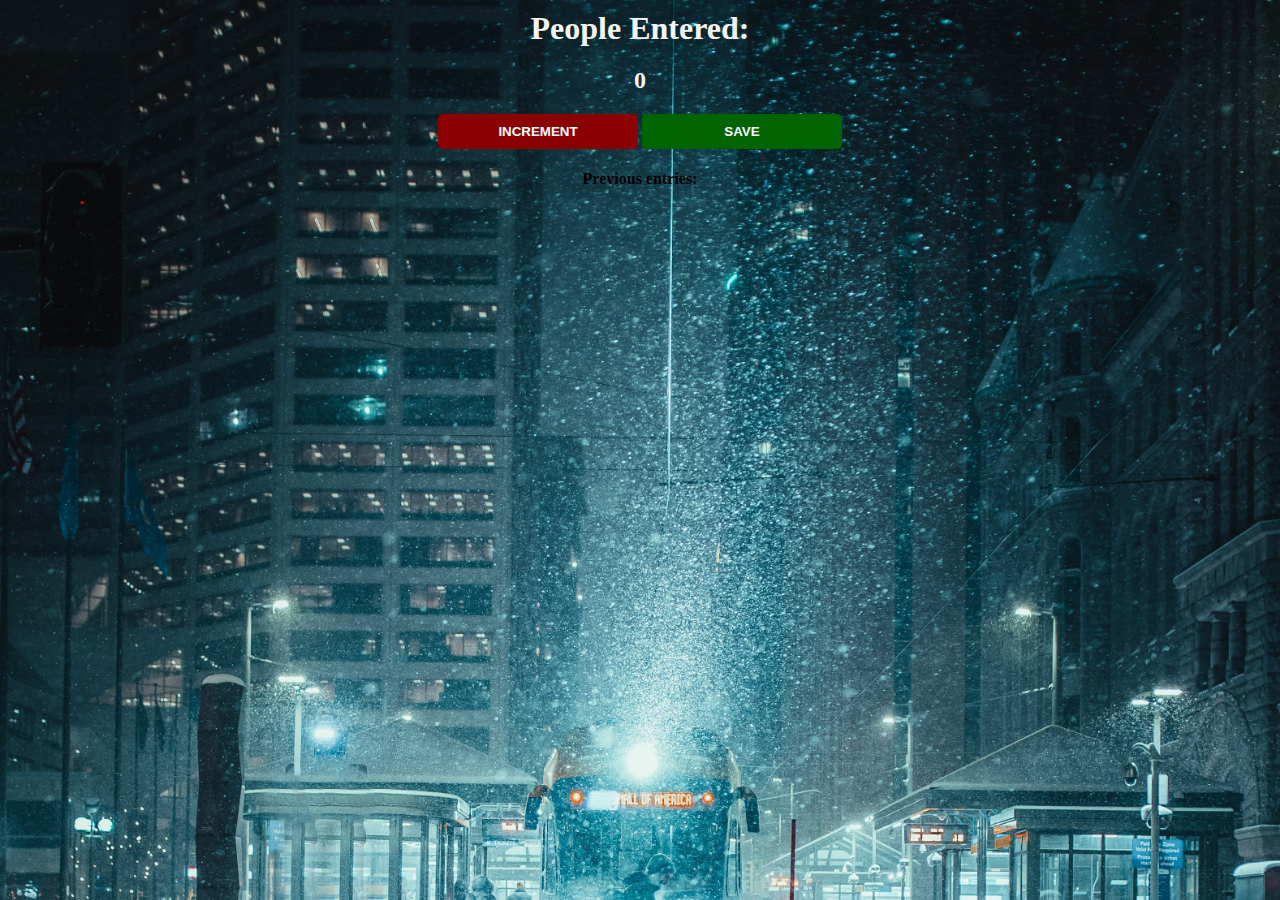
<file: 1.Passengers/index.html>
<!DOCTYPE html>
<html lang="en">
<head>
    <!-- <meta charset="UTF-8">
    <meta http-equiv="X-UA-Compatible" content="IE=edge">
    <meta name="viewport" content="width=device-width, initial-scale=1.0"> -->
    <title>Passengers</title>
    <link rel="stylesheet" href="index.css">
</head>
<body>
    <h1>People Entered:</h1>
    <h2 id="count-el">0</h2>
    <button id="increment-btn" onclick="increment()">INCREMENT</button>
    <button id="save-btn" onclick="save()">SAVE</button>
    <p id="save-el">Previous entries: </p>
    <script src="index.js"></script>

    
</body>
</html>
</file>
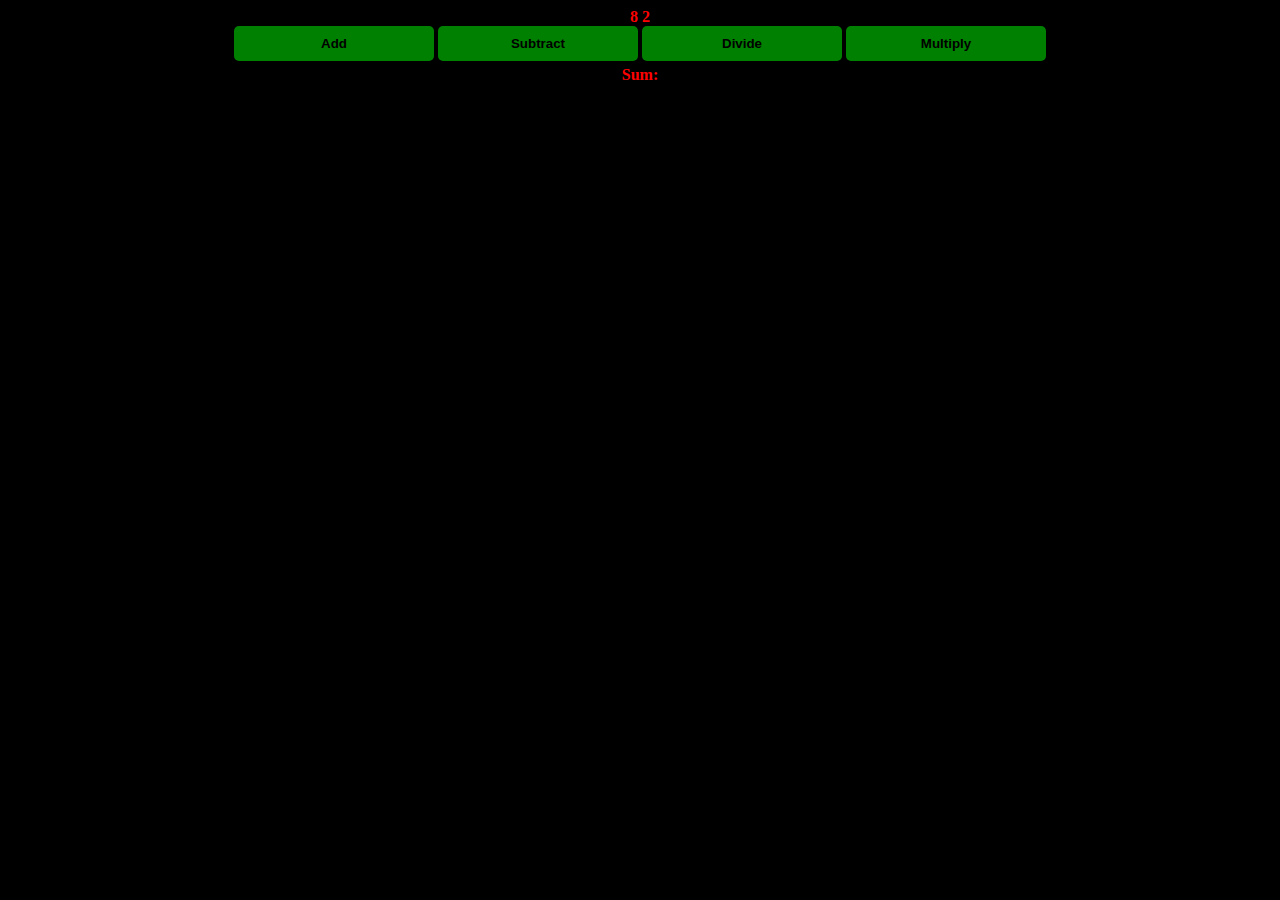
<file: 2.Calculator/index.html>
<!DOCTYPE html>
<html lang="en">
<head>
    
    <title>Calculator</title>
    <link rel="stylesheet" href="index.css">
</head>
<body>
    <span id="num1-el"></span>
    <span id="num2-el"></span>
    <br>
    <button onclick="add()">Add</button>
    <button onclick="subtract()">Subtract</button>
    <button onclick="divide()">Divide</button>
    <button onclick="multiply()">Multiply</button>
    <br>
    <span>Sum: </span>
    <span id="sum-el"></span>
    <script src="index.js"></script>
</body>
</html>
</file>
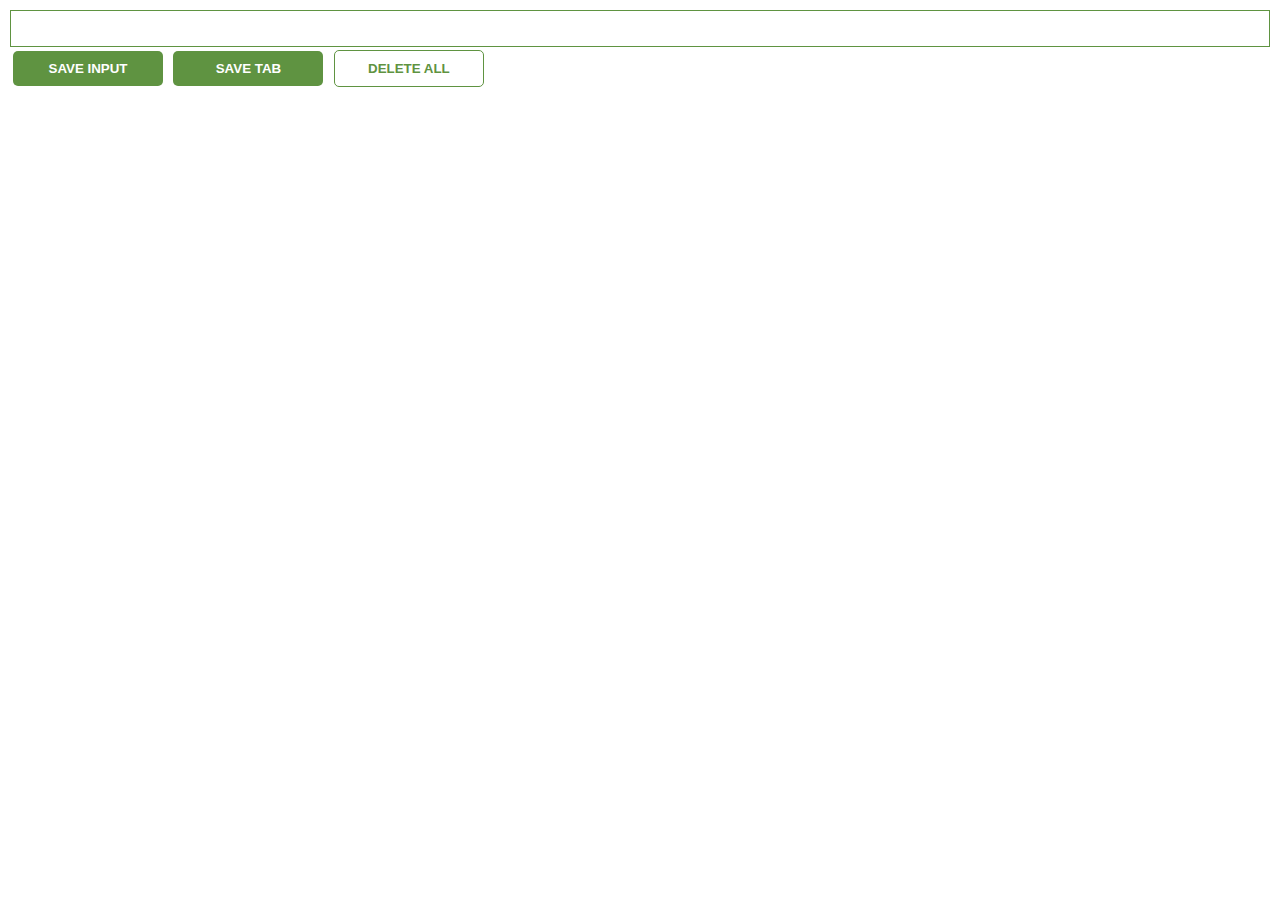
<file: ChromeExtension/index.html>
<!DOCTYPE html>
<html lang="en">
<head>
    <link rel="stylesheet" href="index.css">
    <title>Lead Tracker</title>
</head>
<body>
    <input type="text" id="input-el">
    <button id="input-btn" >SAVE INPUT</button>
    <button id="tab-btn">SAVE TAB</button>
    <button id="delete-el">DELETE ALL</button>
    <ul id="ul-el"></ul>
    <script src="index.js"></script>

</body>
</html>
</file>
<file: 1.Passengers/index.css>
body {
    background-image: url("station2.jpg");
    background-size: cover;
    font-weight: bold;
    text-align: center;
    color: whitesmoke;
}

h1 {
    margin-top: 10px;
    margin-bottom: 10px;
}

button {
    border: none;
    padding-top: 10PX;
    padding-bottom: 10px;
    color: white;
    font-weight: bold;
    width: 200px;
    margin-bottom: 5px;
    border-radius: 5px;

}
p {
    color: black;
    font-family: Cambria, Cochin, Georgia, Times, 'Times New Roman', serif;
}

#increment-btn {
    background: darkred;
}
#save-btn {
    background: darkgreen;
}
</file>
<file: 2.Calculator/index.css>
body {
    background-color: black;
    background-size: cover;
    font-weight: bold;
    text-align: center;
    color: rgb(231, 12, 12);
}

h1 {
    margin-top: 10px;
    margin-bottom: 10px;
}

button {
    background-color: green;
    border: black;
    padding-top: 10PX;
    padding-bottom: 10px;
    color: black;
    font-weight: bold;
    width: 200px;
    margin-bottom: 5px;
    border-radius: 5px;

}
p {
    color: black;
    font-family: Cambria, Cochin, Georgia, Times, 'Times New Roman', serif;
}

span {
    color: red;
}

#increment-btn {
    background: darkred;
}
#save-btn {
    background: darkgreen;
}
</file>
<file: ChromeExtension/index.css>
body {
    margin: 0;
    padding: 10px;
    font-family: Arial, Helvetica, sans-serif;
    min-width: 400px;
}

h1 {
    color: goldenrod;
    margin-top: 10px;
    margin-bottom: 10px;
    font-weight: bold;
}

input {
    width: 100%;
    padding: 10px;
    box-sizing: border-box;
    border: 1px solid #5f9341;
}

#message-el {
    font-style: italic;
}

button {
    border-radius: 5px;
    background: #5f9341;
    color: white;
    width: 150px;
    padding: 10px 20px;
    font-weight: bold;
    border: none;
    margin: 3px;

}


p {
    color: white;
    font-family: Cambria, Cochin, Georgia, Times, 'Times New Roman', serif;
}


ul {
    margin-top: 20px;
    list-style: none;
    padding-left: 0;
}

li {
    margin-top: 5px;
}

a {
    color: #5f9341;
}

#delete-el {
    background-color: white;
    color: #5f9341;
    border: solid;
    border-width: 0.5px;
    border-color: #5f9341;
    
}
</file>
